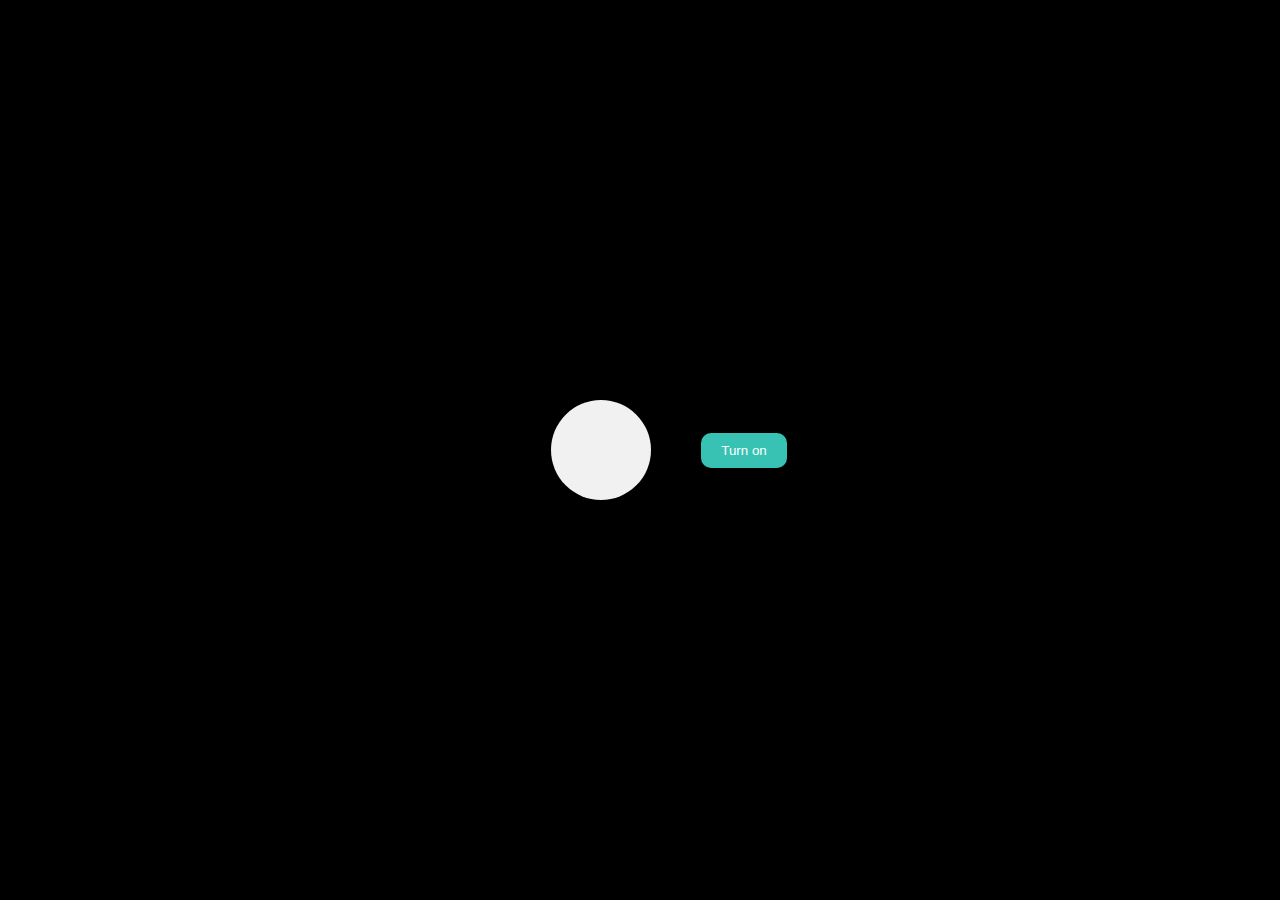
<file: 1 bulb/index.html>
<!DOCTYPE html>
<html lang="en">
<head>
    <meta charset="UTF-8">
    <meta name="viewport" content="width=device-width, initial-scale=1.0">
    <title>Document</title>
    <link rel="stylesheet" href="style.css">k
</head>
<body>
    <div id="bulb"></div>
    <button>Turn on</button>
    <script src="script.js"></script>
</body>
</html>
</file>
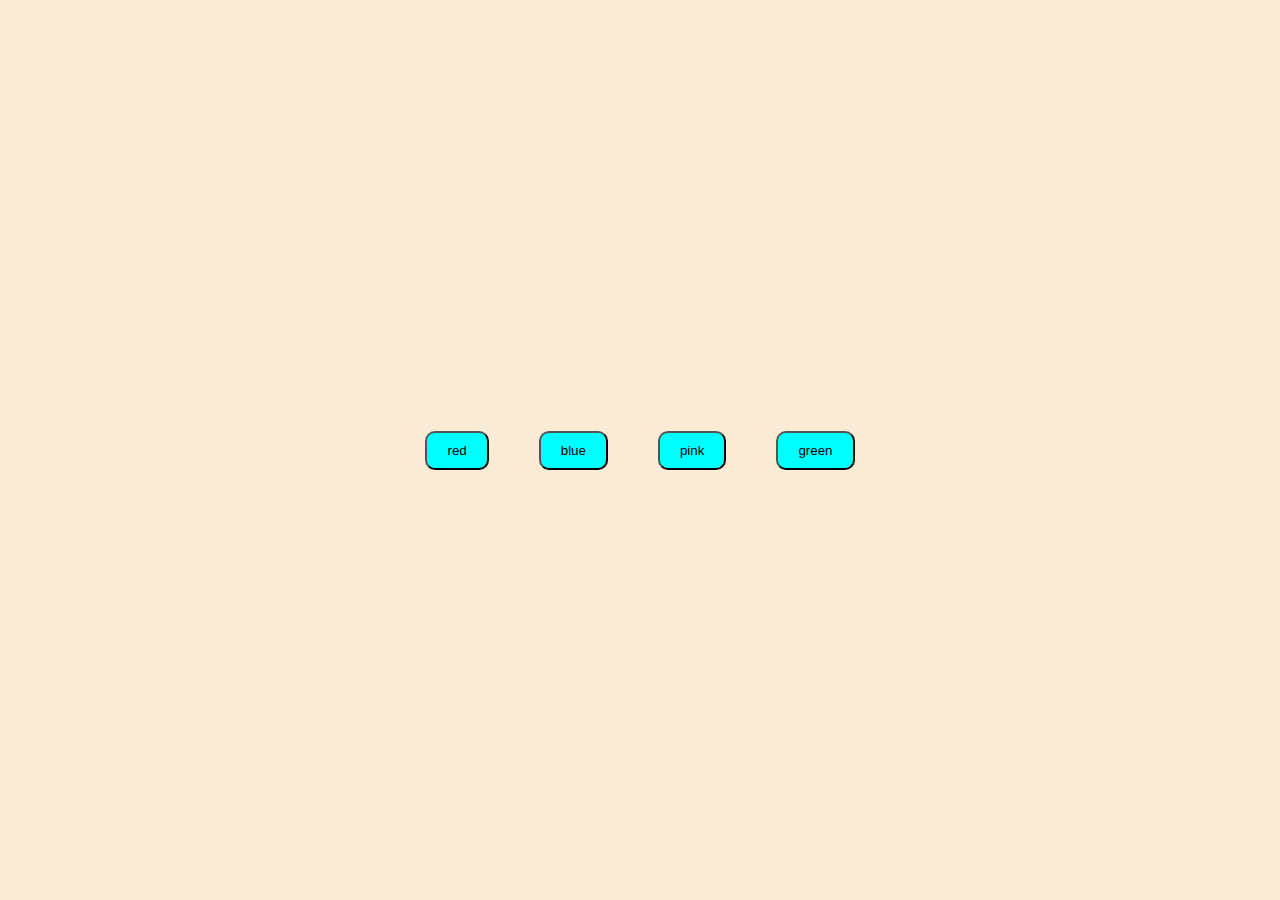
<file: 3 random color/index.html>
<!DOCTYPE html>
<html lang="en">
<head>
    <meta charset="UTF-8">
    <meta name="viewport" content="width=device-width, initial-scale=1.0">
    <title>Document</title>
    <link rel="stylesheet" href="style.css">
</head>
<body>
    <button>red</button>
    <button>blue</button>
    <button>pink</button>
    <button>green</button>
    <script src="script.js"></script>
</body>
</html>
</file>
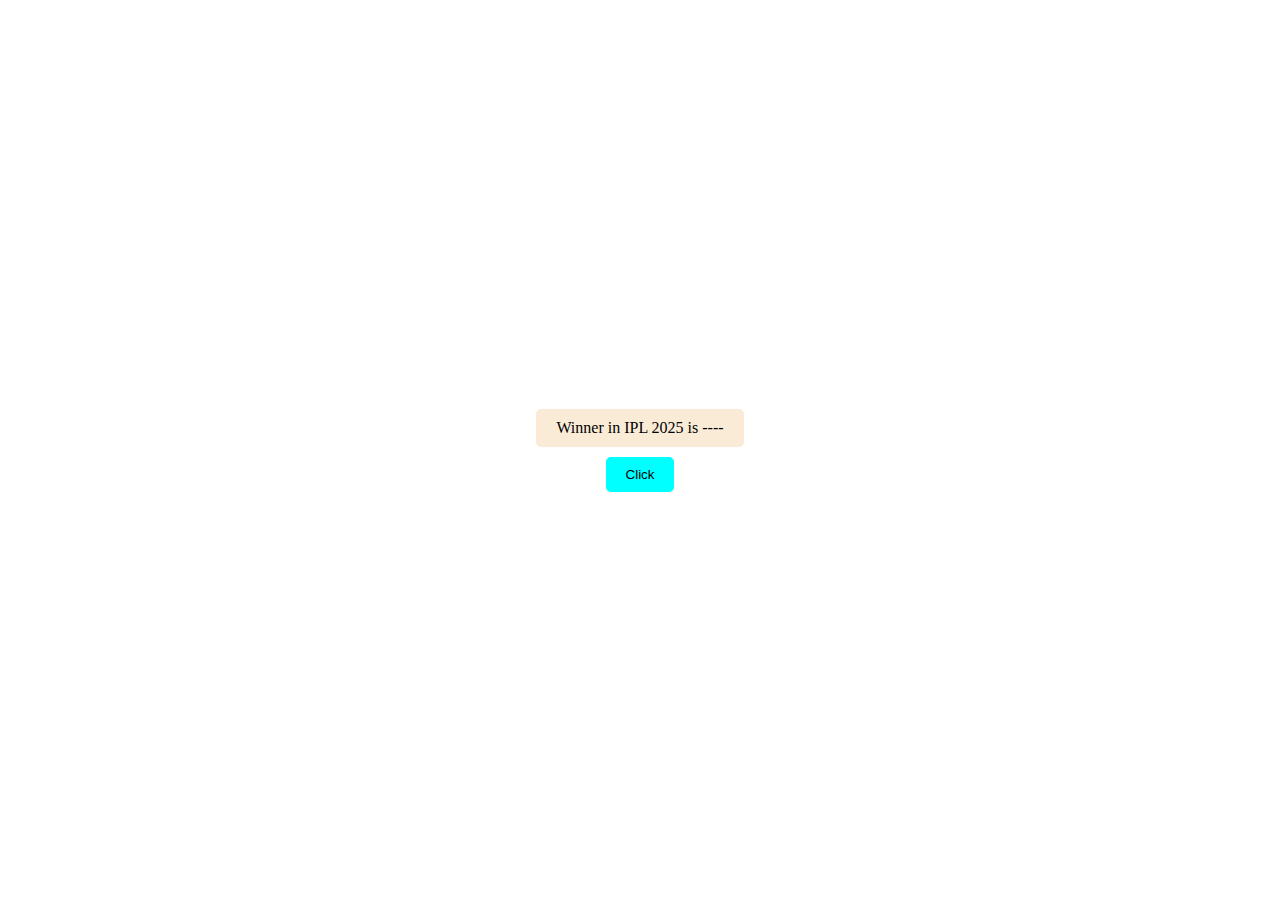
<file: 4 random team/index.html>
<!DOCTYPE html>
<html lang="en">
<head>
    <meta charset="UTF-8">
    <meta name="viewport" content="width=device-width, initial-scale=1.0">
    <title>Document</title>
    <link rel="stylesheet" href="style.css">
</head>
<body>
    <p>Winner in IPL 2025 is <span>----</span> </p>
    
    <button>Click</button>
    
    <script src="script.js"></script>
</body>
</html>
</file>
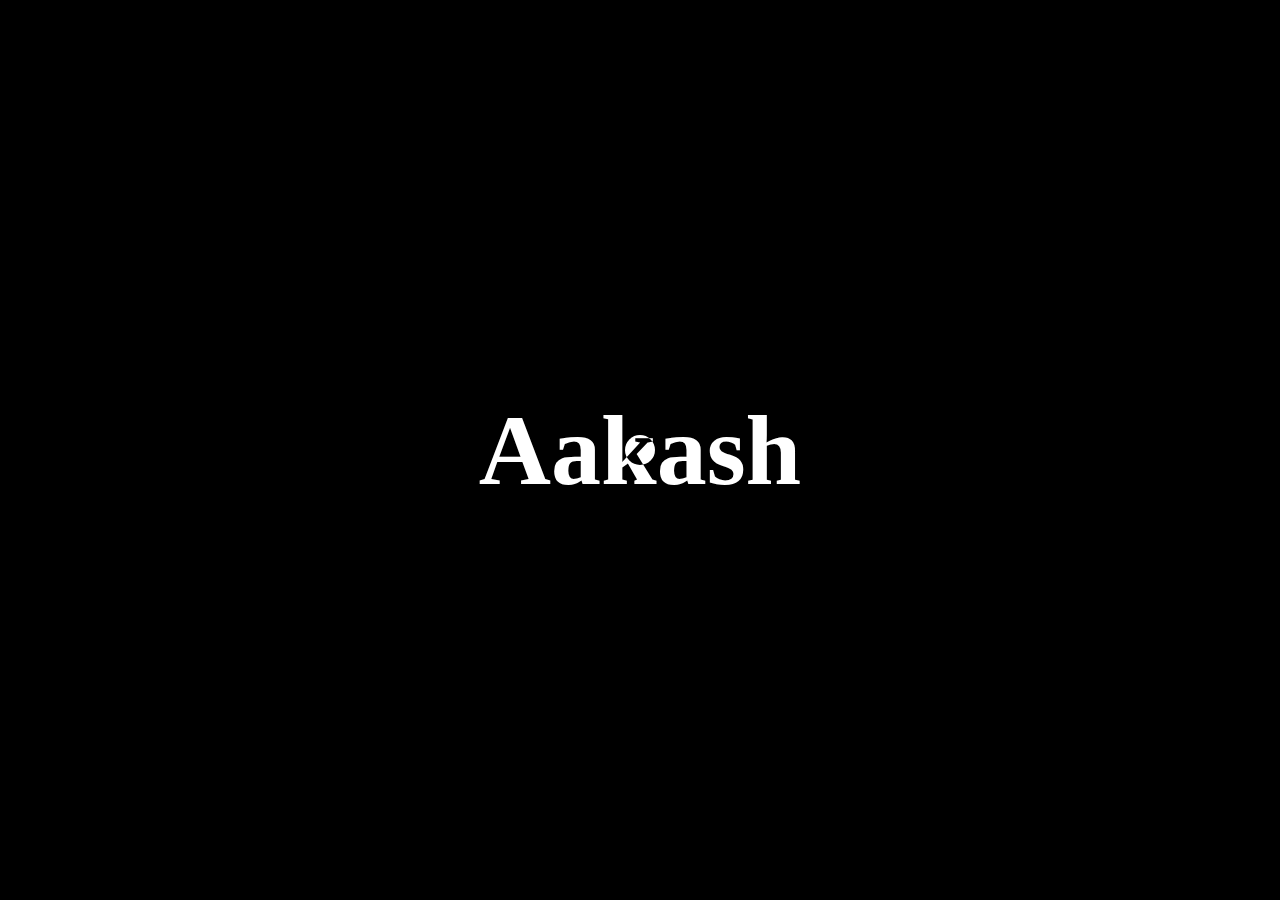
<file: cursor/index.html>
<!DOCTYPE html>
<html lang="en">
<head>
    <meta charset="UTF-8">
    <meta name="viewport" content="width=device-width, initial-scale=1.0">
    <title>Document</title>
    <link rel="stylesheet" href="style.css">
</head>
<body>
    <div id="cursor">

    </div>
    <h1>Aakash</h1>
    <script src="script.js"></script>
</body>
</html>
</file>
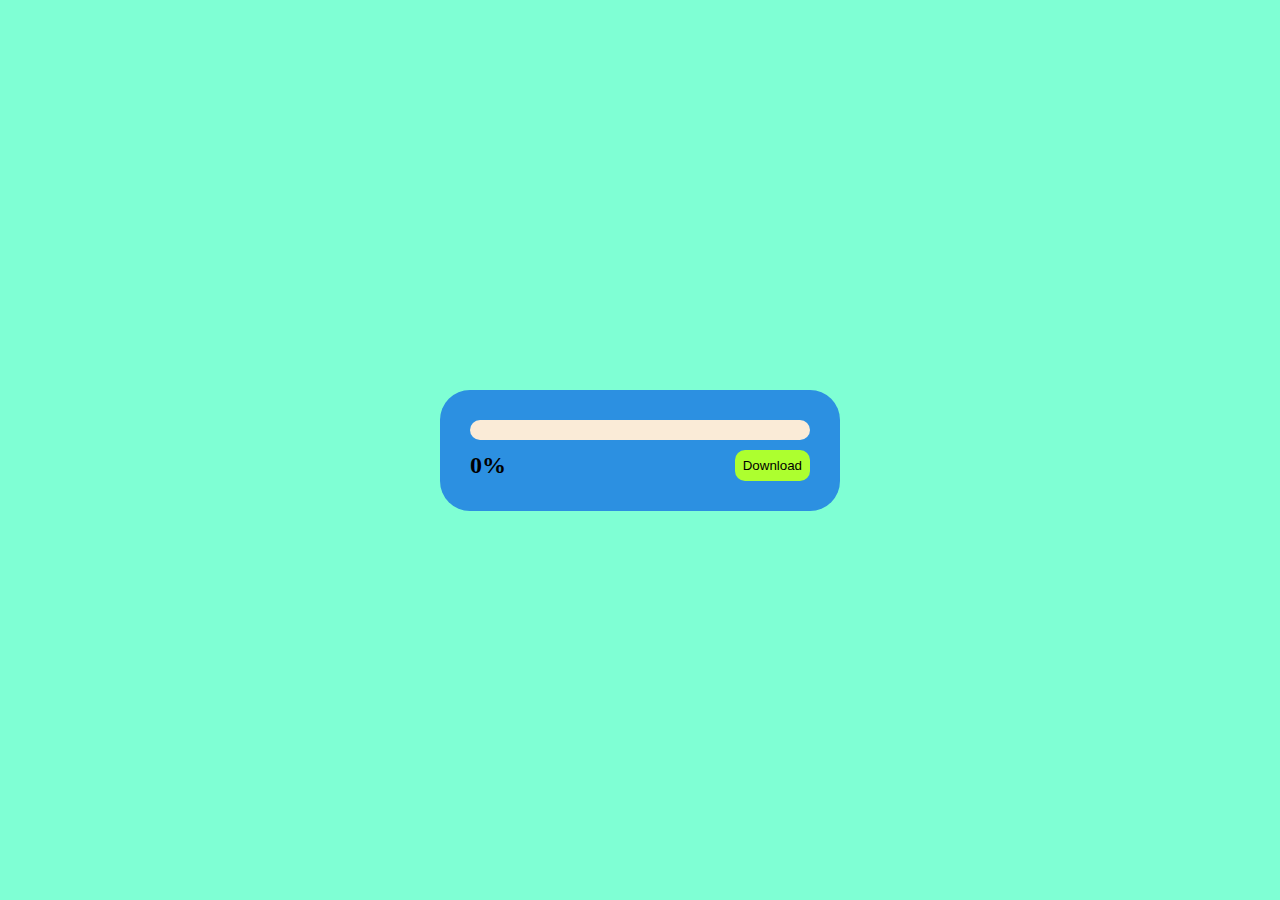
<file: setInterval/index.html>
<!DOCTYPE html>
<html lang="en">
<head>
    <meta charset="UTF-8">
    <meta name="viewport" content="width=device-width, initial-scale=1.0">
    <title>Document</title>
    <link rel="stylesheet" href="style.css">
</head>
<body>
    <div id="main">
        <div id="page">
            <div id="slide">
                <div id="grow"></div>
            </div>
            <div id="process">
                <h2>0%</h2>
                <button>Download</button>
                                        
            </div>

        </div>
    </div>
   <script src="script.js"></script> 
</body>
</html>
</file>
<file: 1 bulb/style.css>
*{
    margin: 0;
    padding: 0;
    box-sizing: border-box;
}
html,body{
    height: 100%;
    width: 100%;
}
body{
    display: flex;
    justify-content: center;
    align-items: center;
    background-color: #000000;
    gap: 50px;
}
#bulb{
    height: 100px;
    width: 100px;
    border-radius: 50%;
    background-color: #f1f1f1;
}
button{
    padding: 10px 20px;
    background-color: #37c2b4;
    color: #ffffff;
    border-radius: 10px;
    border: none;
    cursor: pointer;
}
button:active{
    scale:0.95;
}
</file>
<file: 3 random color/style.css>
*{
    margin: 0;
    padding: 0;
    box-sizing: border-box;
}
html,body{
    height: 100%;
    width: 100%;
}
body{
    display: flex;
    justify-content: center;
    align-items: center;
    background-color:antiquewhite;
    gap: 50px;    
}
button{
    padding: 10px 20px;
    background-color: aqua;
    border-radius: 10px;
    cursor: pointer;
}
</file>
<file: 4 random team/style.css>
*{
    margin: 0;
    padding: 0;
    box-sizing: border-box;
}
html,body{
    height: 100%;
    width: 100%;
}
body{
    display: flex;
    align-items: center;
    justify-content: center;
    flex-direction: column;
    gap: 10px;

}
p{
    padding: 10px 20px;
    background-color: antiquewhite;
    color: black;
    border-radius: 5px;
}
button{
    padding: 10px 20px ;
    background-color: aqua;
    border: none;
    border-radius: 5px;
    cursor: pointer;
}
button:active{
    scale:0.95;
}
</file>
<file: cursor/style.css>
*{
    margin: 0;
    padding: 0;
    box-sizing: border-box;
    font-family: Gilroy;
}
html,body{
    height: 100%;
    width: 100%;
    background-color: black;
    display: flex;
    align-items: center;
    justify-content: center;
}
#cursor{
    height: 30px;
    width: 30px;
    border-radius: 50%;
    background-color: white;
    position: absolute;
    transition: scale ease 0.2s;
}
h1{
    font-size: 100px;
    color: white;
    mix-blend-mode:difference ;
    position: absolute;

}
</file>
<file: setInterval/style.css>
*{
    margin: 0%;
    padding: 0%;
    box-sizing: border-box;
}
html,body{
    height: 100%;
    width: 100%;
}
#main{
    height: 100%;
    width: 100%;
    background-color: aquamarine;
    display: flex;
    align-items: center;
    justify-content: center;
    
}
#page{
    
    width: 400px;
    border-radius: 30px;
    padding: 30px;
    background-color: rgb(44, 144, 225);
    

}
#slide{
   
    width: 100%;
    height: 20px;
    border-radius: 50px;
    background-color: antiquewhite;
    z-index: 3;
}
#grow{
    
    height: 100%;
    width: 0%;
    background-color: greenyellow;
    border-radius: 50px;
    z-index: -2;   
}
#process{
    display: flex;
    align-items: center;
    justify-content: space-between;
    margin-top: 10px;
}
button{
    padding: 8px;
    border-radius: 10px;
    border: none;
    background-color: greenyellow;
}
button:active{
    scale: 0.9;
}
</file>
